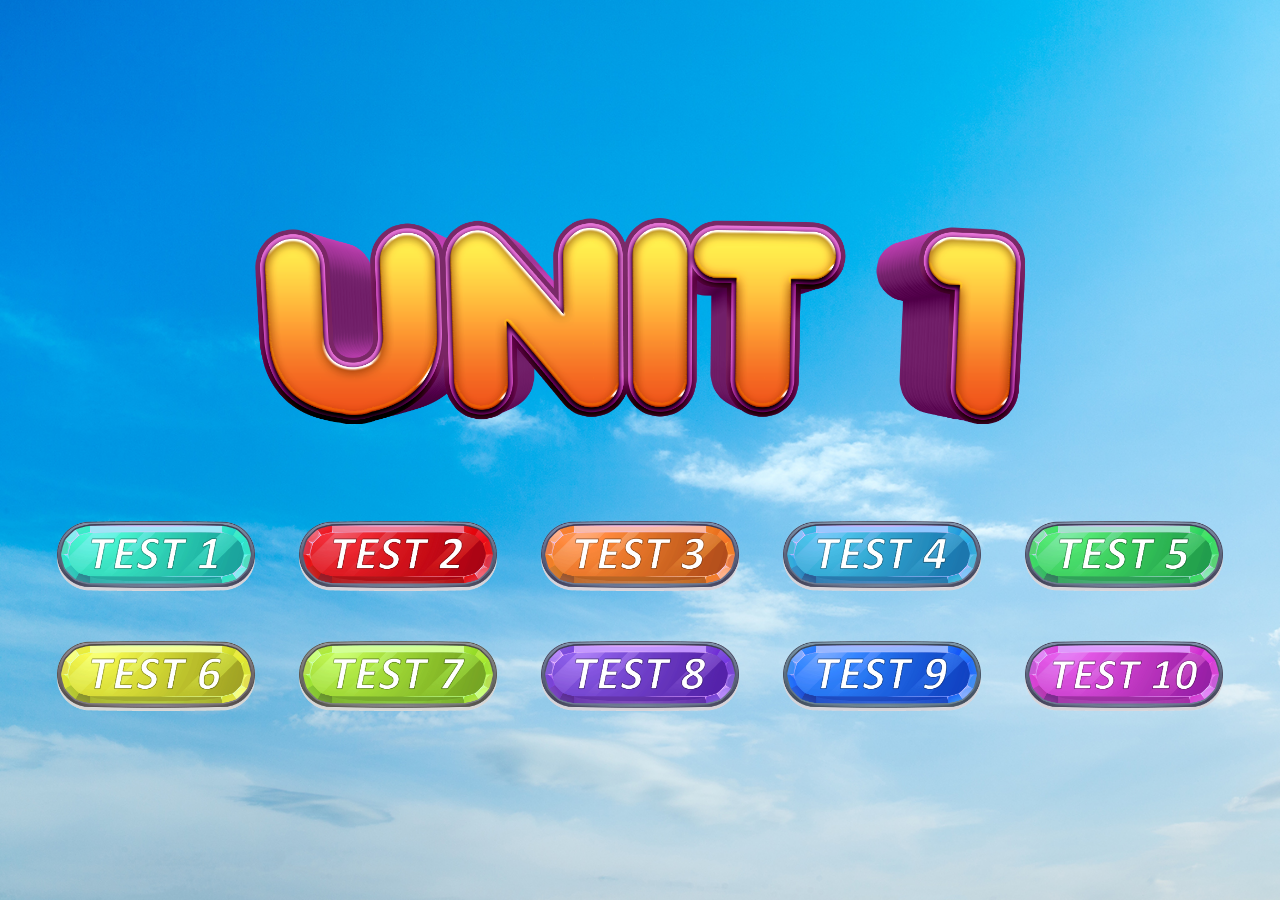
<file: index.html>
<!DOCTYPE html>
<html lang="en">
<head>
    <meta charset="UTF-8">
    <meta http-equiv="X-UA-Compatible" content="IE=edge">
    <meta name="viewport" content="width=device-width, initial-scale=1.0">
    <title>Document</title>
    <link rel="stylesheet" href="./style.css">
    <link rel="preconnect" href="https://fonts.googleapis.com">
    <link rel="preconnect" href="https://fonts.gstatic.com" crossorigin>
    <link href="https://fonts.googleapis.com/css2?family=Rubik:ital,wght@0,300;0,400;0,500;0,600;0,700;0,800;0,900;1,300;1,400;1,500;1,600;1,700;1,800;1,900&display=swap" rel="stylesheet">
</head>
<body class="noSelectable" style="white-space: nowrap;">
    <div id="main" class="main">
        <div class="container">
            <img style="max-width: 35rem; width: 80%; margin: 3rem;" src="./images/unit-Text/1.png" alt="unit-1">
            <div class="test-image">

            </div>
        </div>
    </div>    
    <script src="./index.js"></script>
</body>
</html>
</file>
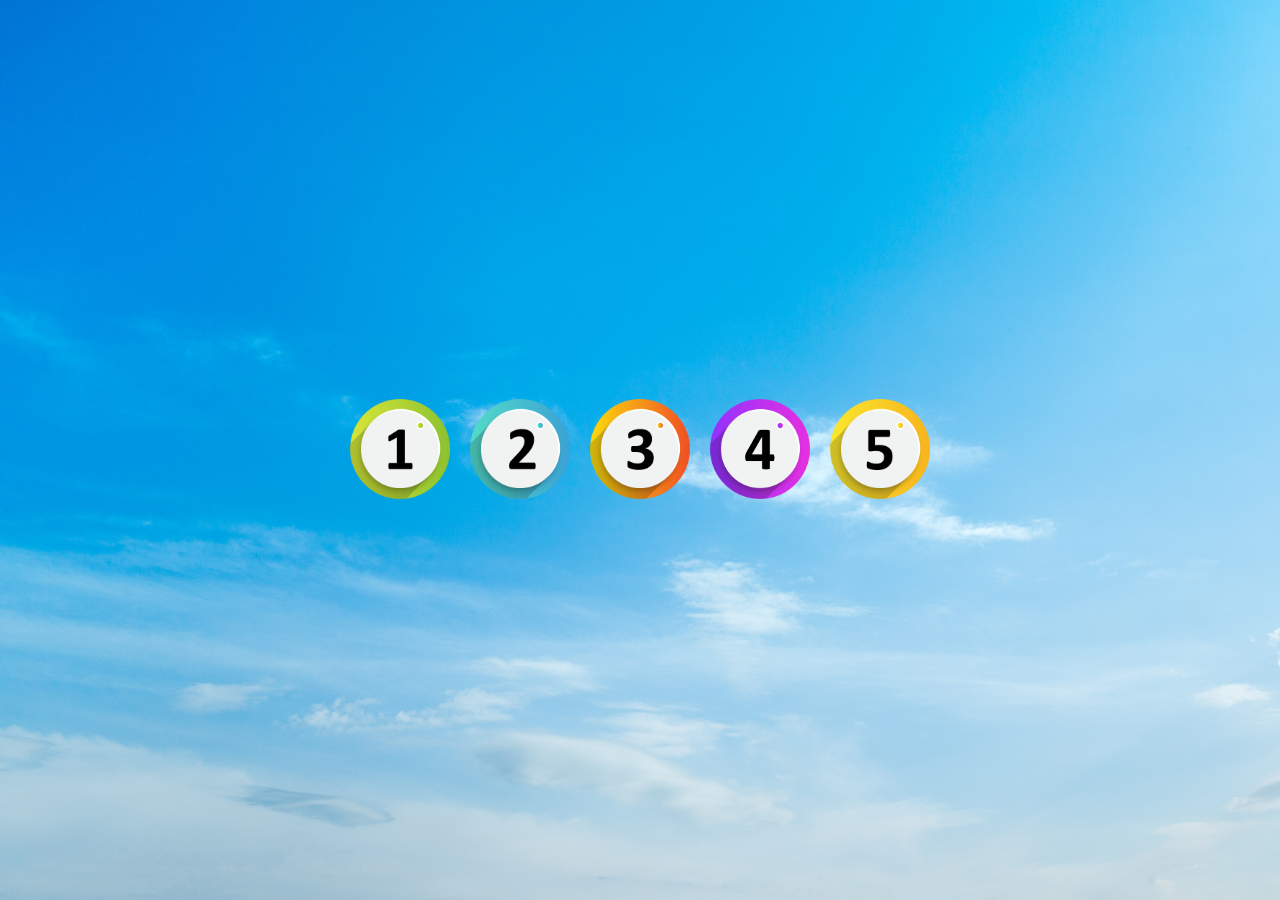
<file: unite-1/index.html>
<!DOCTYPE html>
<html lang="en">
<head>
    <meta charset="UTF-8">
    <meta http-equiv="X-UA-Compatible" content="IE=edge">
    <meta name="viewport" content="width=device-width, initial-scale=1.0">
    <title>Document</title>
    <link rel="stylesheet" href="style.css">
</head>
<body>
    <div id="main" class="main">
        <div class="container">
            <div class="test-image">

            </div>
        </div>
    </div>
    
    <script src="index.js"></script>
</body>
</html>
</file>
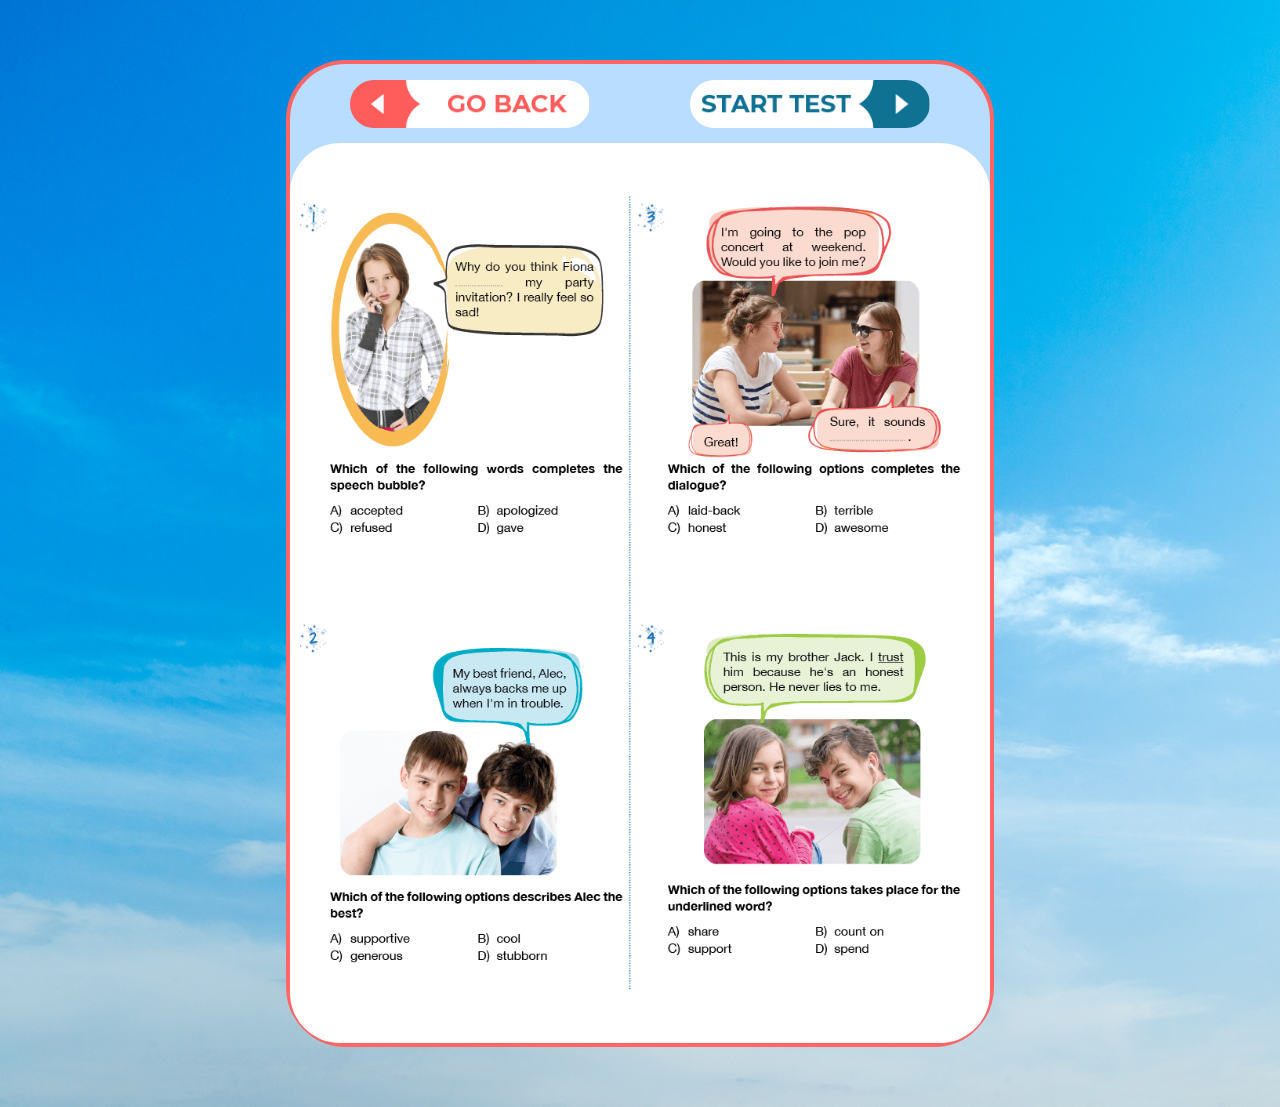
<file: testler/test-1/index.html>
<!DOCTYPE html>
<html lang="en">
<head>
    <meta charset="UTF-8">
    <meta http-equiv="X-UA-Compatible" content="IE=edge">
    <meta name="viewport" content="width=device-width, initial-scale=1.0">
    <title>Document</title>
    <link rel="stylesheet" href="./style.css">
</head>
<body>
    <main id="root" class="main">
        <div class="container">
            <div class="test-top-bar">                
                    <a class="back-button-container" href="../../index.html">
                        <img src="../../images/buttons/back.png" alt="">
                    </a>
                    <a class="start-button-container" href="./questions/index.html">
                        <img src="../../images/buttons/start.png" alt="">
                    </a>
            </div>
            <img src="./images/1.png" alt="">     
        </div>        
    </main>

    <script src="./index.js"></script>
</body>
</html>
</file>
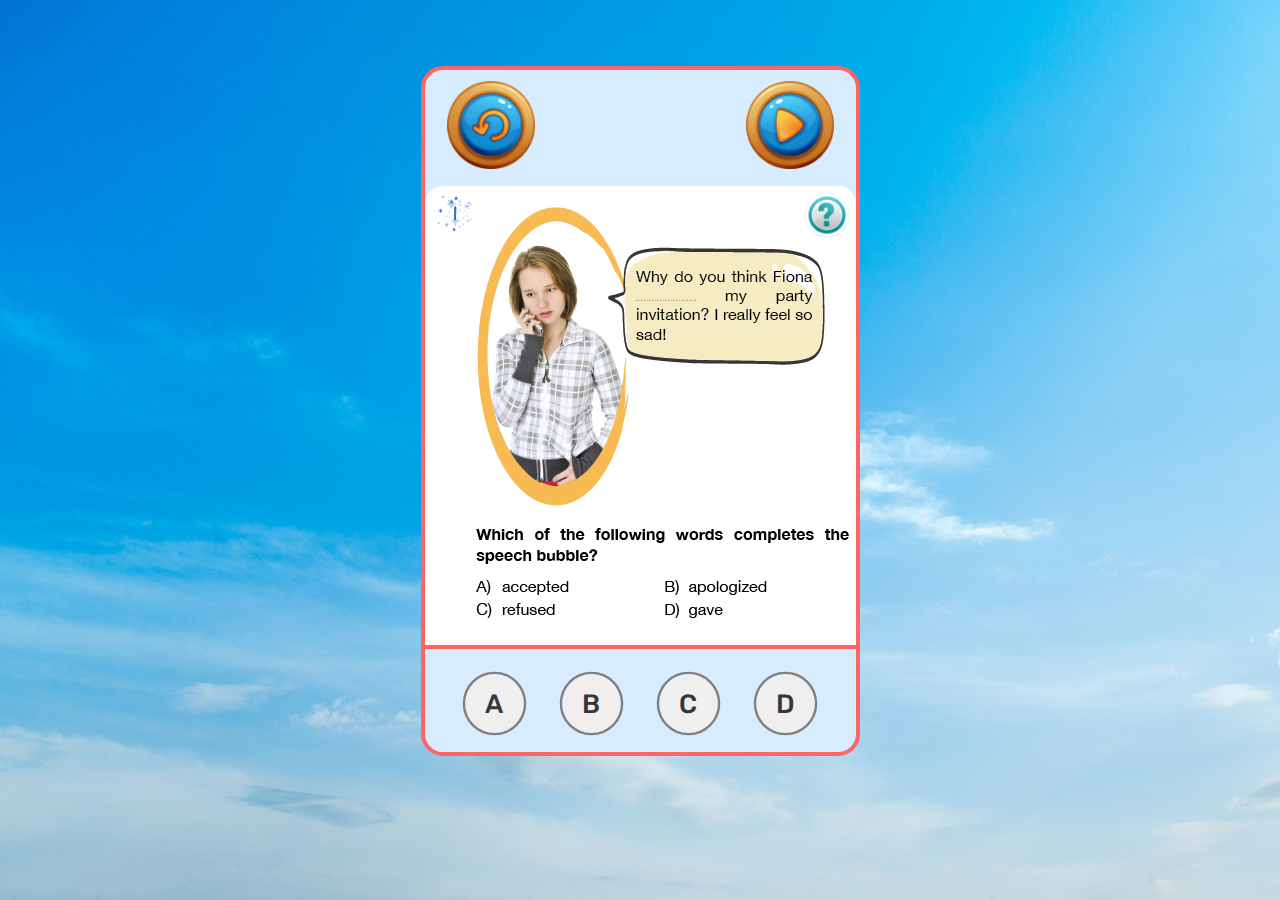
<file: testler/test-1/questions/index.html>
<!DOCTYPE html>
<html lang="en">
<head>
    <meta charset="UTF-8">
    <meta http-equiv="X-UA-Compatible" content="IE=edge">
    <meta name="viewport" content="width=device-width, initial-scale=1.0">
    <title>Document</title>
    <link rel="stylesheet" href="./style.css">
    <link rel="preconnect" href="https://fonts.googleapis.com">
    <link rel="preconnect" href="https://fonts.gstatic.com" crossorigin>
    <link href="https://fonts.googleapis.com/css2?family=Rubik:ital,wght@0,300;0,400;0,500;0,600;0,700;0,800;0,900;1,300;1,400;1,500;1,600;1,700;1,800;1,900&display=swap" rel="stylesheet">
</head>
<body class="noSelectable">
    <main id="root" class="main">
        <div class="container">
            <div class="test-top-bar">
                    <a class="backward-button-container" style="display: none;">
                        <img src="../../../images/buttons/arrow-01.png" alt="">
                    </a>
                    <a class="back-button-container" href="../index.html">
                        <img src="../../../images/buttons/arrow-02.png" alt="">
                    </a>
                    <a class="forward-button-container">
                        <img src="../../../images/buttons/arrow-03.png" alt="">
                    </a>
            </div>
            <div class="info" style="display:none; justify-content: center; flex-direction: column; align-items: center; ">
                <div style="display:flex; justify-content: center; align-items: center; gap: 1rem;">
                    <div style="display:flex; justify-content: center; align-items: center; ">
                        <div class="circleGreen"></div>
                        <h5 style="display:inline-block; font-size: 0.7rem;">Student Answer</h5>
                    </div>
                    <div style="display:flex; justify-content: center; align-items: center; ">
                        <div class="circleBlack"></div>
                        <h5 style="display:inline-block; font-size: 0.7rem;">Correct Answer</h5>
                    </div>
                </div>
                <div style="max-width: fit-content; display:flex; padding: 0.5rem; gap: 0.5rem; justify-content: center ;">
                    <div style="display: flex; justify-content: center; align-items: center; gap: 0.3rem; padding:0.5rem; background-color: #00d000; display: flex; border-radius: 3em; color: white; border: 0.1rem solid rgb(74, 74, 74); white-space: nowrap;">
                        <img style="width: 1rem; height: 1rem; color:white; border-radius: 0px;" src="../../../images/buttons/check.png" alt="check"><h5 style="font-size: 0.8rem;" class="info_correct">Correct: </h5></div>

                    <div style="display: flex; justify-content: center; align-items: center; gap: 0.3rem; padding:0.5rem; background-color: red; display: flex; border-radius: 3em; color: white; border: 0.1rem solid rgb(74, 74, 74); white-space: nowrap;">
                        <img style="width: 0.7rem; height: 0.7rem; color:white; border-radius: 0px;"  src="../../../images/buttons/close.png" alt="wrong"><h5 style="font-size: 0.8rem;" class="info_wrong">Wrong: </h5></div>

                    <div style="display: flex; justify-content: center; align-items: center; gap: 0.3rem; padding:0.5rem; background-color: orange; display: flex;   border-radius: 3em; color: white;  border: 0.1rem solid rgb(74, 74, 74); white-space: nowrap;">
                        <img style="width: 1rem; color:white; border-radius: 0px;" src="../../../images/buttons/minus.png" alt="blank"><h5 style="font-size: 0.8rem;" class="info_blank">Blank: </h5></div>
                </div>
            </div>
            <div id="question-container" style="position: relative;">
                <img id="question" src="./images/1.png" alt="">
                <div class="showAnswerContainer">
                    <img id="showAnswerImg" src="../../../images/buttons/showAnswer.png" alt="">
                </div>
            </div>
            <div class="select-answer">
                <button id="answer_A" value="A">A</button>
                <button id="answer_B" value="B">B</button>
                <button id="answer_C" value="C">C</button>
                <button id="answer_D" value="D">D</button>
            </div>
            <div class="checkAnswer" style="display:none;">
                <img class="check-answer-button" src="../../../images/buttons/check-answer.png" alt="">
                </div>
                <div class="answerContainer">
                </div>
            </div>     
        </div>        
    </main>

    <script src="./index.js"></script>
</body>
</html>
</file>
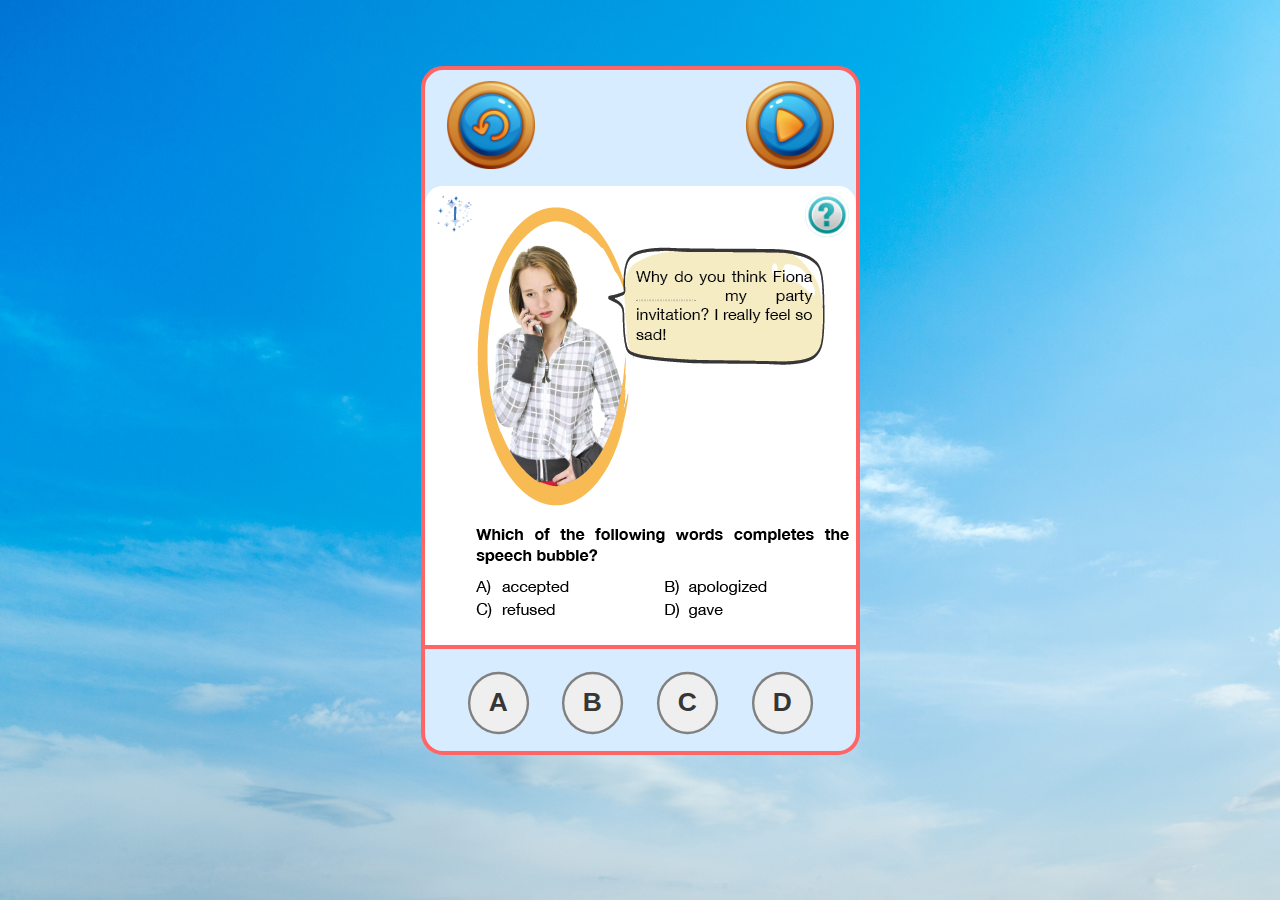
<file: unite-1/testler/test-1/questions/index.html>
<!DOCTYPE html>
<html lang="en">
<head>
    <meta charset="UTF-8">
    <meta http-equiv="X-UA-Compatible" content="IE=edge">
    <meta name="viewport" content="width=device-width, initial-scale=1.0">
    <title>Document</title>
    <link rel="stylesheet" href="style.css">
</head>
<body class="noSelectable">
    <main id="root" class="main">
        <div class="container">
            <div class="test-top-bar">
                    <a class="backward-button-container" style="display: none;">
                        <img src="/images/buttons/arrow-01.png" alt="">
                    </a>
                    <a class="back-button-container" href="../index.html">
                        <img src="/images/buttons/arrow-02.png" alt="">
                    </a>
                    <a class="forward-button-container">
                        <img src="/images/buttons/arrow-03.png" alt="">
                    </a>
            </div>
            <div style="position: relative;">
                <img id="question" src="images/1.png" alt="">
                <div class="showAnswerContainer">
                    <img id="showAnswerImg" src="/images/buttons/showAnswer.png" alt="">
                </div>
            </div>
            <div class="select-answer">
                <button id="answer_A" value="A">A</button>
                <button id="answer_B" value="B">B</button>
                <button id="answer_C" value="C">C</button>
                <button id="answer_D" value="D">D</button>
            </div>     
        </div>        
    </main>

    <script src="index.js"></script>
</body>
</html>
</file>
<file: style.css>
*{
    margin: 0px;
    padding: 0px;
    box-sizing: border-box;
    font-size: 10px;
}

body{
    background-image: url("./images/arkaplan/arkaplan.jpg");
    background-repeat: no-repeat;
    background-size: cover;
    height: 100vh;
    font-family: 'Rubik', sans-serif;
}
.container{
    display: flex;
    justify-content: center;
    align-items: center;
    flex-direction: column;
    height: 100vh;
}

.test-image{
    display: flex;
    justify-content: center;
    align-items: center;
    padding: 0.2rem;
    margin: 0.2rem;
    max-width: 100%;
    flex-wrap: wrap;
    
}

.test-image img{
    width: 9rem;
    margin: 1rem;  
    transition: 0.5s All;  
}

.test-image img:hover{  
    width: 10rem;
    margin: 1rem;    
    transition: 0.5s All;
}


.noSelectable {
    -webkit-touch-callout: none; /* iOS Safari */
    -webkit-user-select: none; /* Safari */
    -khtml-user-select: none; /* Konqueror HTML */
    -moz-user-select: none; /* Old versions of Firefox */
    -ms-user-select: none; /* Internet Explorer/Edge */
    user-select: none; /* Non-prefixed version, currently
    supported by Chrome, Edge, Opera and Firefox */
      }
    
    
    @media (max-width: 5000px) {
        *{
            font-size: 35px;   
        }  
    
    }
    
    
    @media (max-width: 3000px) {
        *{
            font-size: 22px;   
        }  
    
    }
    
    @media (max-width: 1024px) {
        *{
            font-size: 20px;   
        }  
    
    }
    
    @media (max-width: 1201px) {
        *{
            font-size: 18px;   
        }  
    
    }
    
    @media (max-width: 768px) {
        *{
            font-size: 16px;   
        }  
    
    }
    
    @media (max-width: 480px) {
        *{
            font-size: 14px;   
        }     
    
    }
    
    @media (max-width: 300px) {
        *{
            font-size: 10px;   
        }     
    
    }
</file>
<file: unite-1/style.css>
*{
    margin: 0px;
    padding: 0px;
    box-sizing: border-box;
    font-size: 10px;
}

body{
    background-image: url("images/arkaplan/arkaplan.jpg");
    background-repeat: no-repeat;
    background-size: cover;
    height: 100vh;
}
.container{
    display: flex;
    justify-content: center;
    align-items: center;
    height: 100vh;
}

.test-image{
    display: flex;
    justify-content: center;
    align-items: center;
    padding: 2rem;
    margin: 2rem;
    max-width: 100%;
    flex-wrap: wrap;
    
}

.test-image img{
    width: 100px;
    margin: 1rem;    
}
</file>
<file: testler/test-1/style.css>
*{
    margin: 0px;
    padding: 0px;
    box-sizing: border-box;
    font-size: 10px;
    text-decoration: none;
}

body{
    padding: 3rem 1rem;

    background-image: url("../../images/arkaplan/arkaplan.jpg");
    background-repeat: no-repeat;
    background-size:cover;
    height: 100%;
    min-height: 100vh;

}
.main{
    position: relative;
    display: flex;
    align-items: center;
    flex-direction: column;
    justify-content: center;
}

.container{ 
 display: flex;
 justify-content:center;
 flex-direction: column;
 max-height: 100%;
 width: auto;
 position: relative;
 border: 0.2rem solid rgb(255, 101, 101);
 border-radius: 3rem;
background-color: rgb(185, 221, 255);
}

.container img{
    border-radius: 2.5rem;
    max-width: 100%;
    max-height: 100vh;
}

.test-top-bar{
    display: flex;
    justify-content: space-around;
    align-items: center;
    margin: 0.5rem;
}

.start-button-container, .back-button-container{
    margin-top: 0.3rem;
    width: 12rem;
    transition: all 0.3s ease-in-out;
}

.start-button-container:hover, .back-button-container:hover{
    transform: scale(1.1);
    transition: all 0.3s ease-in-out;
}





@media (max-width: 3000px) {
    *{
        font-size: 20px;   
    }  

}

@media (max-width: 1024px) {
    *{
        font-size: 18px;   
    }  

}

@media (max-width: 1201px) {
    *{
        font-size: 16px;   
    }  

}

@media (max-width: 768px) {
    *{
        font-size: 14px;   
    }  

}

@media (max-width: 480px) {
    *{
        font-size: 10px;   
    }     

}

@media (max-width: 300px) {
    *{
        font-size: 8px;   
    }     

}
</file>
<file: testler/test-1/questions/style.css>
*{
    margin: 0px;
    padding: 0px;
    box-sizing: border-box;
    font-size: 10px;
    text-decoration: none;
    font-family: 'Rubik', sans-serif;
}

body{
    padding: 3rem 1rem;
    background-image: url("../../../images/arkaplan/arkaplan.jpg");
    background-repeat: no-repeat;
    background-size:cover;
    height: 100%;
    min-height: 100vh;
}

.main{
    position: relative;
    display: flex;
    align-items: center;
    flex-direction: column;
    justify-content: center;
}

.container{ 
 display: flex;
 justify-content:center;
 flex-direction: column;
 max-height: 100%;
 width: auto;
 position: relative;
 border: 0.2rem solid rgb(255, 101, 101);
 border-radius: 1rem;
background-color: rgb(215, 236, 255);
}

.container img{
    max-width: 100%;
    max-height: 70vh;
    border-top-left-radius: 0.8rem;
    border-top-right-radius: 0.8rem;
}

.test-top-bar{
    display: flex;
    justify-content: space-between;
    align-items: center;
    margin: 0.5rem 1rem;
}

.backward-button-container img, .back-button-container img, .forward-button-container img{
    width: 4rem;
    transition: all 0.2s ease-in-out;
}

.backward-button-container img:hover,
.back-button-container img:hover,
.forward-button-container img:hover{
    cursor: pointer;
    transform: scale(1.1);
    transition: all 0.2s ease-in-out;
}

.circleGreen {
    padding: 0.5rem;
    background-color: rgb(30, 30, 30);
    border-radius: 50%;
    margin: 0.2rem;
    display: inline-block;
}

.circleBlack {
    padding: 0.5rem;
    border: 2px solid rgb(74, 74, 74);
    background-color: #00FF00;
    border-radius: 50%;
    margin: 0.2rem;
    display: inline-block;
}


.select-answer{
    display: flex;
    justify-content: center;
    align-items: center;
    padding: 1rem;
    gap: 2rem;
}

.selectedOption{
    background-color: black;
    color: white !important;
}

.correctOption{
    background-color: #02b400;
    color: white !important;
    border: 2px solid #027b00 !important;

}

.select-answer button{
    font-weight: bold;
    color: rgb(54, 54, 54);
    transform: scale(1.2);
    width: 2.4rem;
    padding: 0.5rem;
    border: 0.1rem solid gray;
    border-radius: 50%;
    transition: all 0.2s ease-in-out;
    cursor: pointer;
    font-weight: 500;
}

.select-answer button:hover{
    transform: scale(1.3);
    color: rgb(0, 0, 0);
    width: 2.3rem;
    padding: 0.5rem;
    border: 0.1rem solid rgb(0, 0, 0);
    border-radius: 50%;
    transition: all 0.2s ease-in-out;
}

#question{
    border-bottom: 0.2rem solid rgb(255, 101, 101);
}

.showAnswerContainer{
    position:absolute;
    top: 0px;
    right: 0px;
    margin: 0.3rem;
    transition: all 0.2s ease-in-out;
}

.showAnswerContainer:hover{
    position:absolute;
    top: 0px;
    right: 0px;
    margin: 0.3rem;
    transform: scale(1.1);
    transition: all 0.2s ease-in-out;
    cursor: pointer;
}

.showAnswerContainer img{
    width: 2rem;
}
.checkAnswer{
    min-width: 20rem;
    min-height: 11rem;
}

.check-answer-button{
    height: 10rem;
    transition: all 0.2s ease-in-out;

}

.check-answer-button:hover{
    height: 10rem;
    cursor: pointer;
    transition: all 0.2s ease-in-out;
    
}

.answerContainer{
    display: flex;
    flex-direction: column;
    align-content: center;
    justify-content: center;
    align-items: center;
}

.button_container{
    display: flex;
    justify-content: space-around;
    align-items: center;
    width: 100%;
    padding: 0.5rem;
    border-top: 0.2rem solid white;
}

.button_container button{
    padding: 0.8rem;
    width: 3rem;
    margin: 0.4rem;
    border-radius: 50%;
    border: 2px solid rgb(81, 81, 81);
}

.selectByStudent{
    background-color: black;
    color: white;
    font-weight: 500;
}

.answer-number{
    display: flex;
    justify-content: center;
    align-items: center;
}

.showAnswerButtonClass{
    border: 2px solid rgb(81, 81, 81);
    white-space: nowrap;
    color: rgb(81,81,81);
    cursor: pointer;
    margin: 0rem 0.5rem;
    padding: 0.9rem 0.4rem;
    font-size: 0.8rem;
    border-radius: 0.5rem;
    display: flex;
    justify-content: center;
    align-items: center;
    background-color:white;
    font-weight: 400;
}

.resultAnswerImgNone{
    display: none;
    margin: 0.3rem;
    margin-bottom: 1rem;
    border-radius: 1rem;
}

.resultAnswerImgShow{
    display: block;
    margin: 0.3rem;
    margin-bottom: 1rem;
    border-radius: 1rem;
}


.noSelectable {
-webkit-touch-callout: none; /* iOS Safari */
-webkit-user-select: none; /* Safari */
-khtml-user-select: none; /* Konqueror HTML */
-moz-user-select: none; /* Old versions of Firefox */
-ms-user-select: none; /* Internet Explorer/Edge */
user-select: none; /* Non-prefixed version, currently
supported by Chrome, Edge, Opera and Firefox */
  }


  @media (max-width: 5000px) {
    *{
        font-size: 35px;   
    }  

}


@media (max-width: 3000px) {
    *{
        font-size: 22px;   
    }  

}

@media (max-width: 1024px) {
    *{
        font-size: 20px;   
    }  

}

@media (max-width: 1201px) {
    *{
        font-size: 18px;   
    }  

}

@media (max-width: 768px) {
    *{
        font-size: 16px;   
    }  

}

@media (max-width: 480px) {
    *{
        font-size: 14px;   
    }     

}

@media (max-width: 300px) {
    *{
        font-size: 10px;   
    }     

}
</file>
<file: unite-1/testler/test-1/questions/style.css>
*{
    margin: 0px;
    padding: 0px;
    box-sizing: border-box;
    font-size: 10px;
    text-decoration: none;
}

body{
    padding: 3rem 1rem;
    background-image: url("/images/arkaplan/arkaplan.jpg");
    background-repeat: no-repeat;
    background-size:cover;
    height: 100%;
    min-height: 100vh;
}

.main{
    position: relative;
    display: flex;
    align-items: center;
    flex-direction: column;
    justify-content: center;
}

.container{ 
 display: flex;
 justify-content:center;
 flex-direction: column;
 max-height: 100%;
 width: auto;
 position: relative;
 border: 0.2rem solid rgb(255, 101, 101);
 border-radius: 1rem;
background-color: rgb(215, 236, 255);
}

.container img{
    max-width: 100%;
    max-height: 70vh;
    border-top-left-radius: 0.8rem;
    border-top-right-radius: 0.8rem;
}

.test-top-bar{
    display: flex;
    justify-content: space-between;
    align-items: center;
    margin: 0.5rem 1rem;
}

.backward-button-container img, .back-button-container img, .forward-button-container img{
    width: 4rem;
    transition: all 0.2s ease-in-out;
}

.backward-button-container img:hover,
.back-button-container img:hover,
.forward-button-container img:hover{
    cursor: pointer;
    transform: scale(1.1);
    transition: all 0.2s ease-in-out;
}


.select-answer{
    display: flex;
    justify-content: center;
    align-items: center;
    padding: 1rem;
    gap: 2rem;
}

.selectedOption{
    background-color: black;
    color: white !important;
}

.correctOption{
    background-color: rgb(0, 160, 0);
    color: white !important;
    border: 2px solid rgb(158, 255, 147) !important;

}

.select-answer button{
    font-weight: bold;
    color: rgb(54, 54, 54);
    transform: scale(1.2);
    width: 2.3rem;
    padding: 0.5rem;
    border: 0.1rem solid gray;
    border-radius: 50%;
    transition: all 0.2s ease-in-out;
    cursor: pointer;
}

.select-answer button:hover{
    transform: scale(1.3);
    color: rgb(0, 0, 0);
    width: 2.3rem;
    padding: 0.5rem;
    border: 0.1rem solid rgb(0, 0, 0);
    border-radius: 50%;
    transition: all 0.2s ease-in-out;
}

#question{
    border-bottom: 0.2rem solid rgb(255, 101, 101);
}

.showAnswerContainer{
    position:absolute;
    top: 0px;
    right: 0px;
    margin: 0.3rem;
    transition: all 0.2s ease-in-out;
}

.showAnswerContainer:hover{
    position:absolute;
    top: 0px;
    right: 0px;
    margin: 0.3rem;
    transform: scale(1.1);
    transition: all 0.2s ease-in-out;
    cursor: pointer;
}

.showAnswerContainer img{
    width: 2rem;
}




.noSelectable {
-webkit-touch-callout: none; /* iOS Safari */
-webkit-user-select: none; /* Safari */
-khtml-user-select: none; /* Konqueror HTML */
-moz-user-select: none; /* Old versions of Firefox */
-ms-user-select: none; /* Internet Explorer/Edge */
user-select: none; /* Non-prefixed version, currently
supported by Chrome, Edge, Opera and Firefox */
  }





@media (max-width: 3000px) {
    *{
        font-size: 22px;   
    }  

}

@media (max-width: 1024px) {
    *{
        font-size: 20px;   
    }  

}

@media (max-width: 1201px) {
    *{
        font-size: 18px;   
    }  

}

@media (max-width: 768px) {
    *{
        font-size: 16px;   
    }  

}

@media (max-width: 480px) {
    *{
        font-size: 14px;   
    }     

}

@media (max-width: 300px) {
    *{
        font-size: 10px;   
    }     

}
</file>
